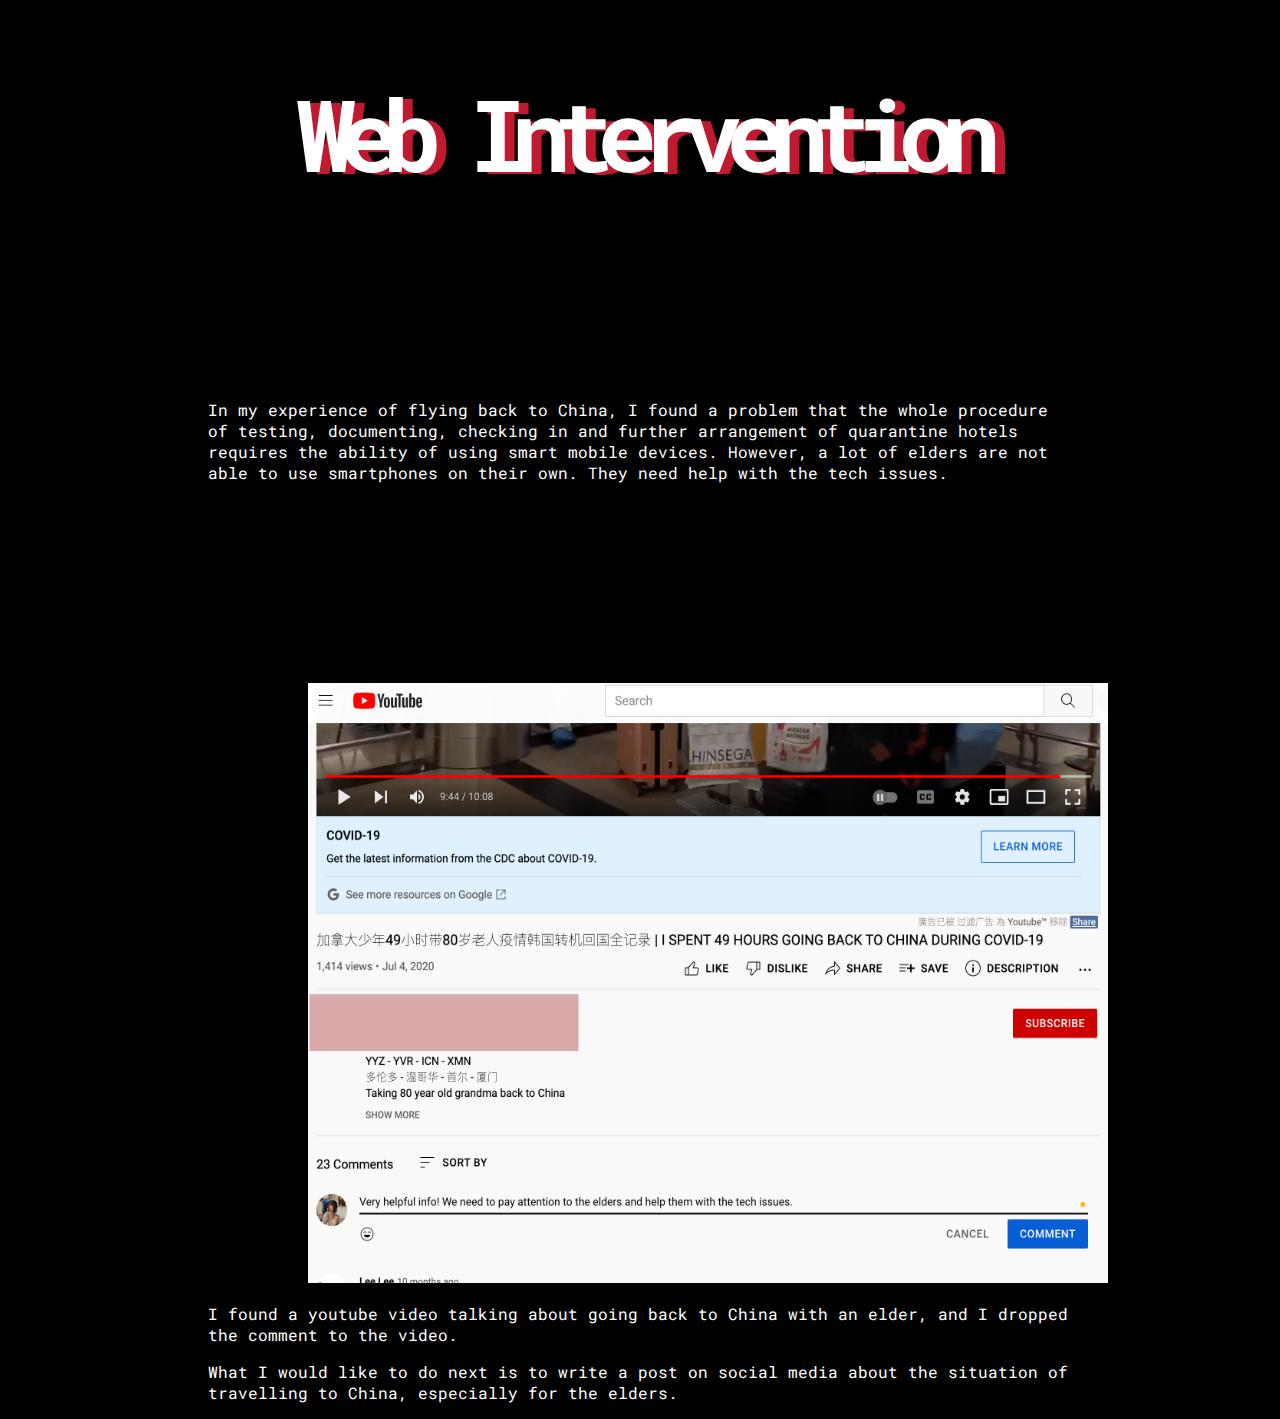
<file: intervention/index.html>
<!doctype html>
<html>
  <head>
    <title>Web Intervention</title>

    <link href="https://fonts.googleapis.com/css2?family=Roboto+Mono:wght@500&display=swap" rel="stylesheet">
    <!-- <script src="../p5/p5.min.js"></script>
    <script src="sketch.js"></script> -->

    <style>

      body{
        background: black;
        color:white;
        font-family: 'Roboto Mono';
        /* text-shadow: 10px 2px #BF1A2F; */
        /* cursor: url("https://raw.githubusercontent.com/PokeAPI/sprites/master/sprites/pokemon/back/25.png"),auto; */
        /* cursor:help; */
      }

      #p1{
        margin:200px;
      }
      #p2{
        margin-left:200px;
        margin-right:200px;
      }

      #img01{
        margin-left:300px;
        width:800px;
        height: 600px;
        /* text-align: center; */

      }

      #title{
        text-align: center;
        letter-spacing: -17px;
        font-size: 100px;
        text-shadow: 10px 2px #BF1A2F;
      }





    </style>
  </head>
  <body>

    <h1 id='title'>Web Intervention</h1>

    <p id='p1'>In my experience of flying back to China, I found a problem that the whole procedure of testing, documenting, checking in and further arrangement of quarantine hotels requires the ability of using smart mobile devices. However, a lot of elders are not able to use smartphones on their own. They need help with the tech issues. </p>
    <!-- <div id=img01> -->
      <img id=img01 src="p1.png">
    <!-- </div> -->
    <p id='p2'>I found a youtube video talking about going back to China with an elder, and I dropped the comment to the video.</p>
    <p id='p2'> What I would like to do next is to write a post on social media about the situation of travelling to China, especially for the elders.</p>

  </body>
</html>
</file>
